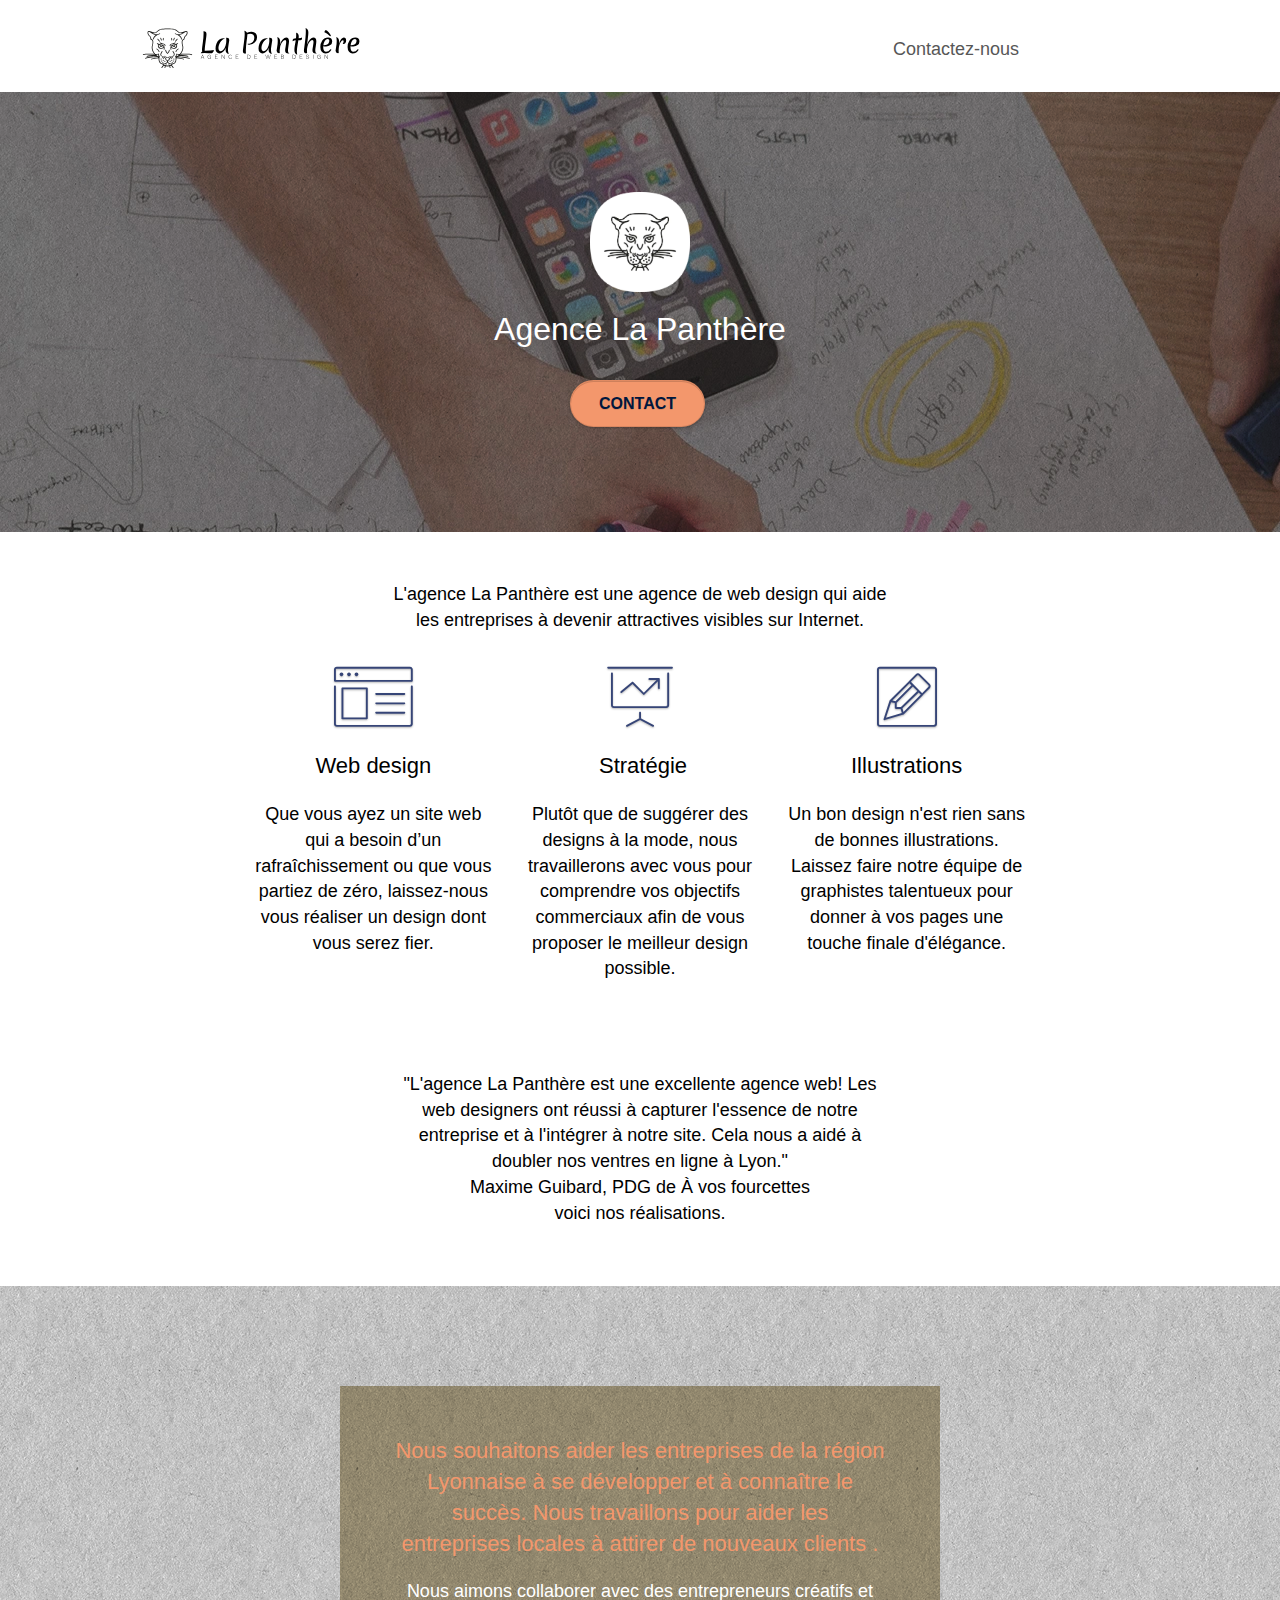
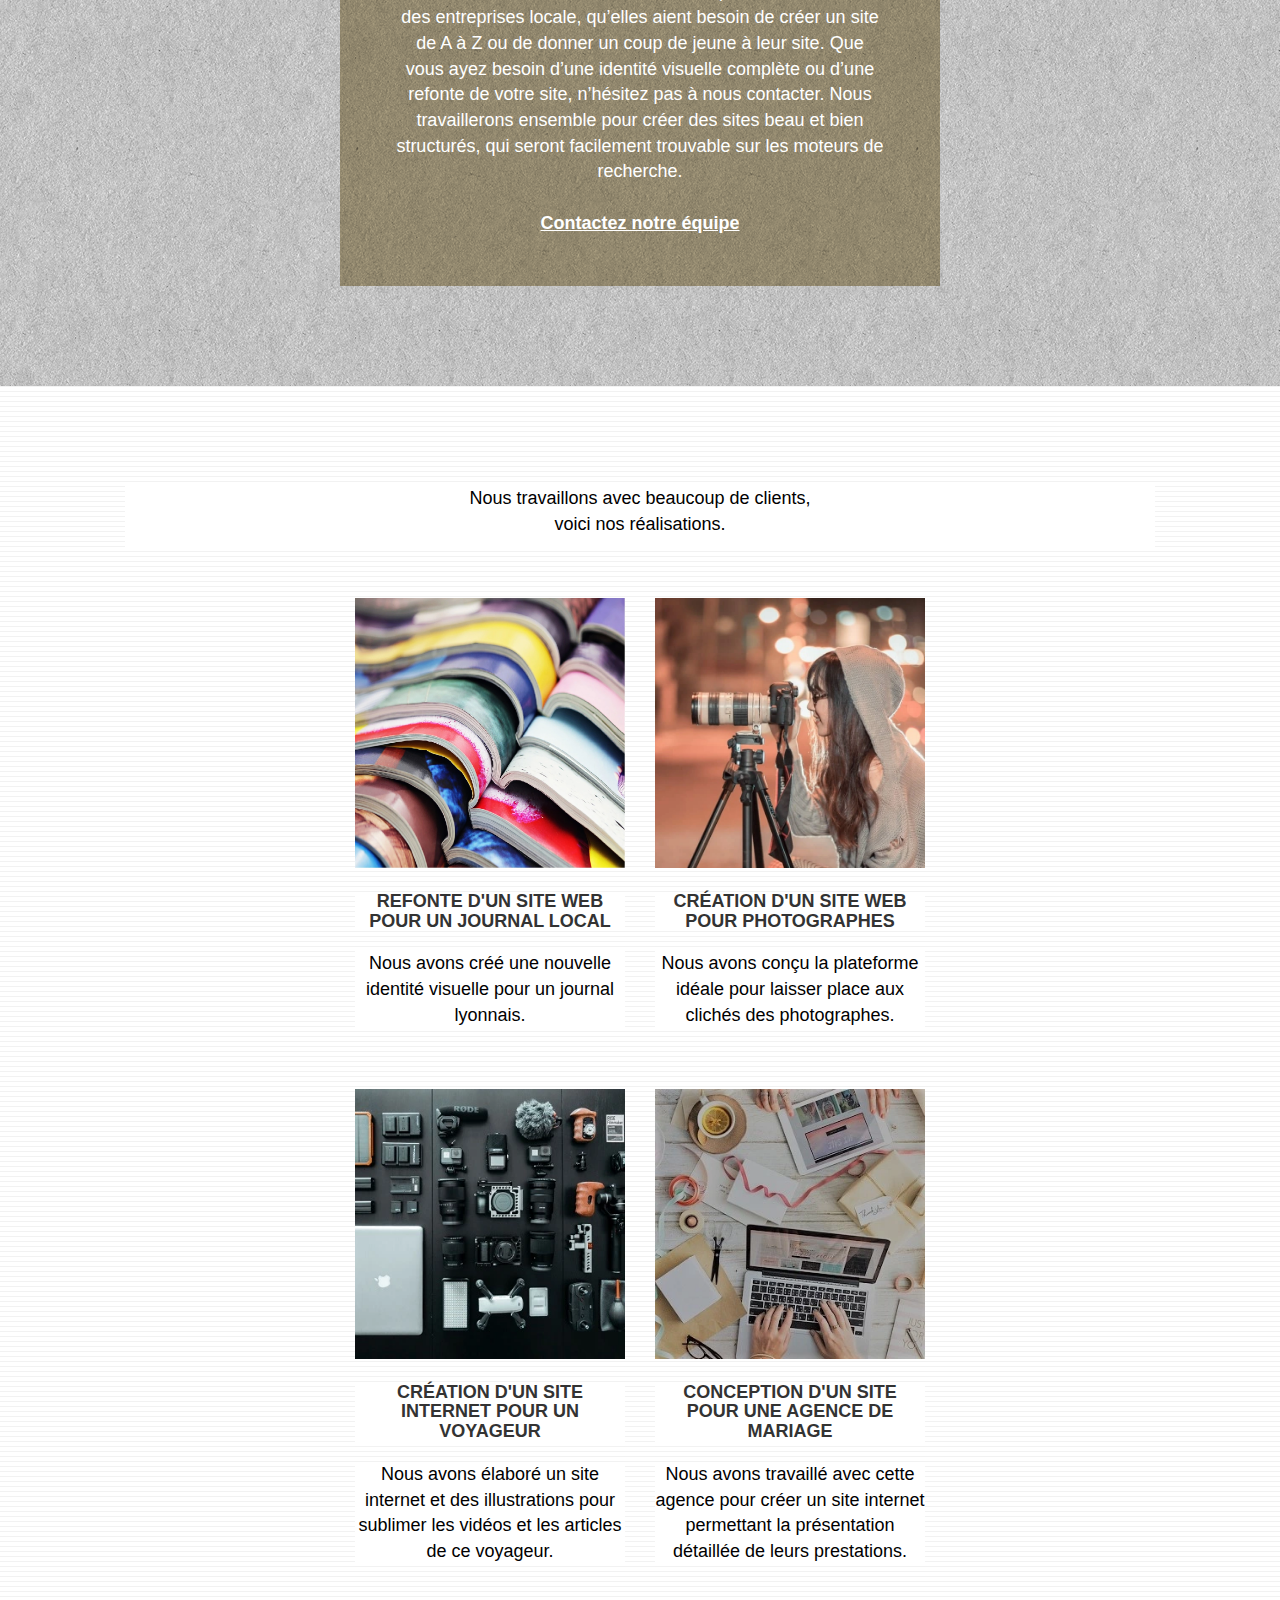
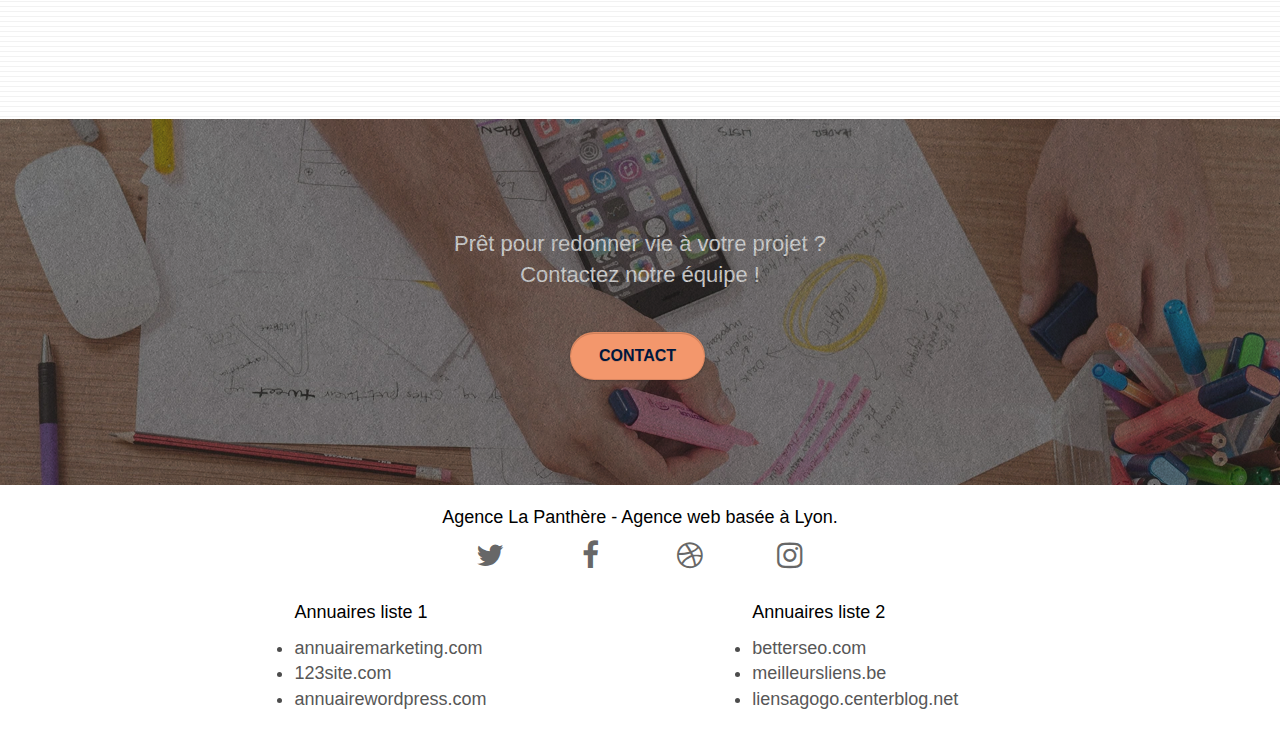
<file: index.html>
<!doctype html>
<html lang=fr>

<head>
	<meta charset=utf-8>
	<meta name=keywords
		content="agence web Lyon,agence création site web, agence web design Lyon,agence webdesign, agence seo Lyon,référencement naturel Lyon,référencement google Lyon,référencement Lyon">
	<meta name=description content="Agence La Panthère est une entreprise web design basée à Lyon">
	<meta name=viewport content="width=device-width, initial-scale=1.0, viewport-fit=cover">
	<link rel="shortcut icon" type=image/png href=favicon.jpg>
	<link rel="stylesheet" type="text/css" href="./css/bootstrap.min.css">
	<link rel="stylesheet" type="text/css" href="style.min.css">
	<link rel="stylesheet" type="text/css" href="./css/font-awesome.min.css">
	<link rel="stylesheet" type="text/css" href="./css/et-line.min.css">


	<script src="./js/jquery-2.1.0.js"></script>
	<script src="./js/bootstrap.js"></script>
	<script src="./js/blocs.js"></script>
	<script src="./js/jquery.touchSwipe.js" defer></script>
	<script src="./js/gmaps.js"></script>
	<title>Agence La Panthère</title>
</head>

<body>
	<div class=page-container>
		<div class="bloc bgc-white l-bloc">
			<div class="container bloc-sm">
				<nav class="navbar row">
					<div class=navbar-header>
						<a class=navbar-brand href=index.html><img src=img/agence-la-panthere-monochrome.svg
								alt="Agence La Panthère est une entreprise web design bsée à Lyon" height=40
								width=220 /></a>
						<button id="nav-toggle" type="button" class="ui-navbar-toggle navbar-toggle"
							data-toggle="collapse" data-target=".navbar-1">
							<span class="sr-only">Toggle navigation</span><span class="icon-bar"></span><span
								class="icon-bar"></span><span class="icon-bar"></span>
						</button>
					</div>
					<div class="navbar-collapse navbar-1 special-dropdown-nav">
						<ul class="site-navigation nav navbar-nav">
							<li>
								<a href=page2.html>Contactez-nous</a>
							</li>
						</ul>
					</div>
				</nav>
			</div>
		</div>
		<div class="bloc bgc-dark-slate-blue bg-banniere d-bloc bg-t-edge bloc-bg-texture texture-paper b-parallax"
			id=bloc-1-hero>
			<div class="container bloc-lg">
				<div class="row tight-width-whitespace">
					<div class=col-sm-12>
						<img src=img/logo.webp class="center-block image-resize-mode" width=100 height=100
							alt="Agence La Panthère, aEntreprise web design Lyon" />
						<h1 class="text-center hero-bloc-text tc-white">
							Agence La Panthère
						</h1>
						<div class=text-center>
							<a href=page2.html class="btn btn-lg btn-clean btn-rd cta-hero btn-atomic-tangerine"
								id=cta-hero style=color:black>Contact</a>
						</div>
					</div>
				</div>
			</div>
		</div>
		<div class="bloc bgc-white l-bloc" id=bloc-2-services>
			<div class="container bloc-md">
				<div class=row>
					<div class="col-sm-12 text-center">
						<p class=black-white-police>L'agence La Panthère est une agence de web design qui aide<br>les
							entreprises à devenir
							attractives visibles sur Internet. </p>
					</div>
				</div>
				<div class="row voffset-lg med-width-whitespace">
					<div class=col-sm-4>
						<div class=text-center>
							<span class="et-icon-browser sm-shadow icon-dark-slate-blue icons icon-lg"></span>
						</div>
						<h2 class="mg-md text-center black-white-police">
							Web design
						</h2>
						<p class="text-center black-white-police">
							Que vous ayez un site web qui a besoin d&rsquo;un rafraîchissement ou que vous partiez de
							zéro, laissez-nous vous réaliser un design dont vous serez fier.
						</p>
					</div>
					<div class=col-sm-4>
						<div class=text-center>
							<span class="et-icon-presentation sm-shadow icon-dark-slate-blue icons icon-lg"></span>
						</div>
						<h2 class="mg-md text-center black-white-police">
							&nbsp;Stratégie
						</h2>
						<p class="text-center black-white-police">
							Plutôt que de suggérer des designs à la mode, nous travaillerons avec vous pour comprendre
							vos objectifs commerciaux afin de vous proposer le meilleur design possible.<br>
						</p>
					</div>
					<div class=col-sm-4>
						<div class=text-center>
							<span class="et-icon-edit sm-shadow icon-dark-slate-blue icons icon-lg"></span>
						</div>
						<h2 class="mg-md text-center black-white-police">
							Illustrations
						</h2>
						<p class="text-center black-white-police">
							Un bon design n'est rien sans de bonnes illustrations. Laissez faire notre équipe de
							graphistes talentueux pour donner à vos pages une touche finale d'élégance.
						</p>
					</div>
				</div>
				<div class="row voffset-lg voffset">
					<div class="col-xs-12 col-md-8 col-md-offset-2 text-center black-white-police">
						<p>"L'agence La Panthère est une excellente agence web! Les<br> web designers ont réussi à
							capturer l'essence de notre<br> entreprise et à l'intégrer à notre site. Cela nous a aidé
							à<br> doubler nos ventres en ligne à Lyon."<br>Maxime Guibard, PDG de À vos
							fourcettes<br>voici nos réalisations. </p>
					</div>
				</div>
			</div>
		</div>
		<div class="bloc tc-white bgc-atomic-tangerine bg-presentation d-bloc bloc-bg-texture texture-paper b-parallax"
			id=bloc-3-what-i-do>
			<div class="container bloc-lg">
				<div class="row tight-width-whitespace black-background">
					<div class=col-sm-12>
						<h2 class="mg-md text-center" style=color:#f3976c>
							Nous souhaitons aider les entreprises de la région Lyonnaise à se développer et à connaître
							le succès. Nous travaillons pour aider les entreprises locales à attirer de nouveaux clients
							.<br>
						</h2>
						<p class=text-center style=color:white>
							Nous aimons collaborer avec des entrepreneurs créatifs et des entreprises locale, qu’elles
							aient besoin de créer un site de A à Z ou de donner un coup de jeune à leur site. Que vous
							ayez besoin d’une identité visuelle complète ou d’une refonte de votre site, n’hésitez pas à
							nous contacter. Nous travaillerons ensemble pour créer des sites beau et bien structurés,
							qui seront facilement trouvable sur les moteurs de recherche. <br><br><a
								class="ltc-white bold-link" href=page2.html>Contactez notre équipe</a><br>
						</p>
					</div>
				</div>
			</div>
		</div>
		<div class="bloc bgc-white bg-lines-h2-bg bg-repeat l-bloc" id=bloc-4-portfolio>
			<div class="container bloc-lg">
				<div class=row>
					<div class="col-sm-12 text-center black-white-police">
						<p>Nous travaillons avec beaucoup de clients,<br>voici nos réalisations. </p>
					</div>
				</div>
				<div class="row tight-width-whitespace portfolio-row">
					<div class=col-sm-6>
						<a href=# data-lightbox=img/1.webp data-gallery-id=gallery-1
							data-caption="Refonte d'un site web pour un journal local" data-frame=snapshot-lb>
							<img src=img/1.webp alt="La Panthère meilleure agence et refonte site web journal"
								class="img-responsive portfolio-thumb" /></a>
						<h3 class="mg-md text-center black-white-police">
							Refonte d'un site web pour un journal local
						</h3>
						<p class="text-center black-white-police">
							Nous avons créé une nouvelle identité visuelle pour un journal lyonnais.
						</p>
					</div>
					<div class=col-sm-6>
						<a href=# data-lightbox=img/2.webp data-gallery-id=gallery-1
							data-caption="Création d'un site web pour photographes" data-frame=snapshot-lb><img
								src=img/2.webp class="img-responsive portfolio-thumb"
								alt="La Panthère meilleure agence, Création d'un site web pour photographes" /></a>
						<h3 class="mg-md text-center black-white-police">
							Création d'un site web pour photographes
						</h3>
						<p class="text-center black-white-police">
							Nous avons conçu la plateforme idéale pour laisser place aux clichés des photographes.
						</p>
					</div>
				</div>
				<div class="row tight-width-whitespace portfolio-row">
					<div class=col-sm-6>
						<a href=# data-lightbox=img/3.webp data-gallery-id=gallery-1
							data-caption="Création d'un site internet pour un voyageur" data-frame=snapshot-lb><img
								src=img/3.webp class="img-responsive portfolio-thumb"
								alt="La Panthère meilleure agence, Création d'un site web pour voyageur" /></a>
						<h3 class="mg-md text-center black-white-police">
							Création d'un site internet pour un voyageur
						</h3>
						<p class="text-center black-white-police">
							Nous avons élaboré un site internet et des illustrations pour sublimer les vidéos et les
							articles de ce voyageur.
						</p>
					</div>
					<div class=col-sm-6>
						<a href=# data-lightbox=img/4.webp data-gallery-id=gallery-1
							data-caption="Conception d'un site pour une agence de mariage" data-frame=snapshot-lb><img
								src=img/4.webp class="img-responsive portfolio-thumb"
								alt="La Panthère meilleure agence, Création d'un site web pour agence de mariage" /></a>
						<h3 class="mg-md text-center black-white-police">
							Conception d'un site pour une agence de mariage
						</h3>
						<p class="text-center black-white-police">
							Nous avons travaillé avec cette agence pour créer un site internet permettant la
							présentation détaillée de leurs prestations.
						</p>
					</div>
				</div>
			</div>
		</div>
		<div class="bloc bgc-dark-slate-blue bg-banniere d-bloc bloc-bg-texture texture-paper" id=bloc-5-cta>
			<div class="container bloc-lg">
				<div class=row>
					<h2 class="mg-md text-center" style=color:white>
						Prêt pour redonner vie à votre projet ?<br>Contactez notre équipe !
					</h2>
					<div class="col-sm-12 text-center">
						<a href=page2.html class="btn btn-atomic-tangerine btn-clean btn-rd btn-lg cta-hero"
							style=color:black>Contact</a>
					</div>
				</div>
			</div>
		</div>
		<div class="bloc bgc-atomic-tangerine d-bloc" id=bloc-8>
			<div class="container bloc-sm">
				<div class=row>
					<div class=col-sm-12>
						<p class=text-center style=color:black>
							Agence La Panthère - Agence web basée à Lyon.<br>
						</p>
						<div class="row row-no-gutters social">
							<div class=col-sm-3>
								<div class=text-center>
									<a href=https://twitter.com aria-label="Go to Facebook Page">
										<i class="fa fa-twitter icon-md" aria-hidden=true></i>
									</a>
								</div>
							</div>
							<div class=col-sm-3>
								<div class=text-center>
									<a href=https://facebook.com aria-label="Go to Facebook Page">
										<i class="fa fa-facebook icon-md" aria-hidden=true></i>
									</a>
								</div>
							</div>
							<div class=col-sm-3>
								<div class=text-center>
									<a href=https://dribbble.com aria-label="Go to Facebook Page">
										<i class="fa fa-dribbble icon-md" aria-hidden=true></i>
									</a>
								</div>
							</div>
							<div class=col-sm-3>
								<div class=text-center>
									<a href=https://www.instagram.com aria-label="Go to Facebook Page">
										<i class="fa fa-instagram icon-md icon-md" aria-hidden=true></i>
									</a>
								</div>
							</div>
						</div>
						<br>
						<div class="row centre_element">
							<div class=col-sm-4>
								<div class="annuaire"> Annuaires liste 1<br></div>
								<ul>
									<li><a href=https://www.annuairemarketing.com
											class=black-white-police>annuairemarketing.com</a></li>
									<li><a href=https://www.123siteweb.fr class=black-white-police>123site.com</a></li>
									<li><a href=https://wordpress.com/
											class=black-white-police>annuairewordpress.com</a></li>
								</ul>
							</div>
							<div class=col-sm-4>
								<div class="annuaire"> Annuaires liste 2<br></div>
								<ul>
									<li><a href=https://betterseo.org/ class=black-white-police>betterseo.com</a></li>
									<li><a href=https://www.meilleursliens.be/
											class=black-white-police>meilleursliens.be</a></li>
									<li><a href=http://liensagogo.centerblog.net/
											class=black-white-police>liensagogo.centerblog.net</a></li>
								</ul>
							</div>
						</div>
					</div>
				</div>
			</div>
		</div>
	</div>
</body>

</html>
</file>
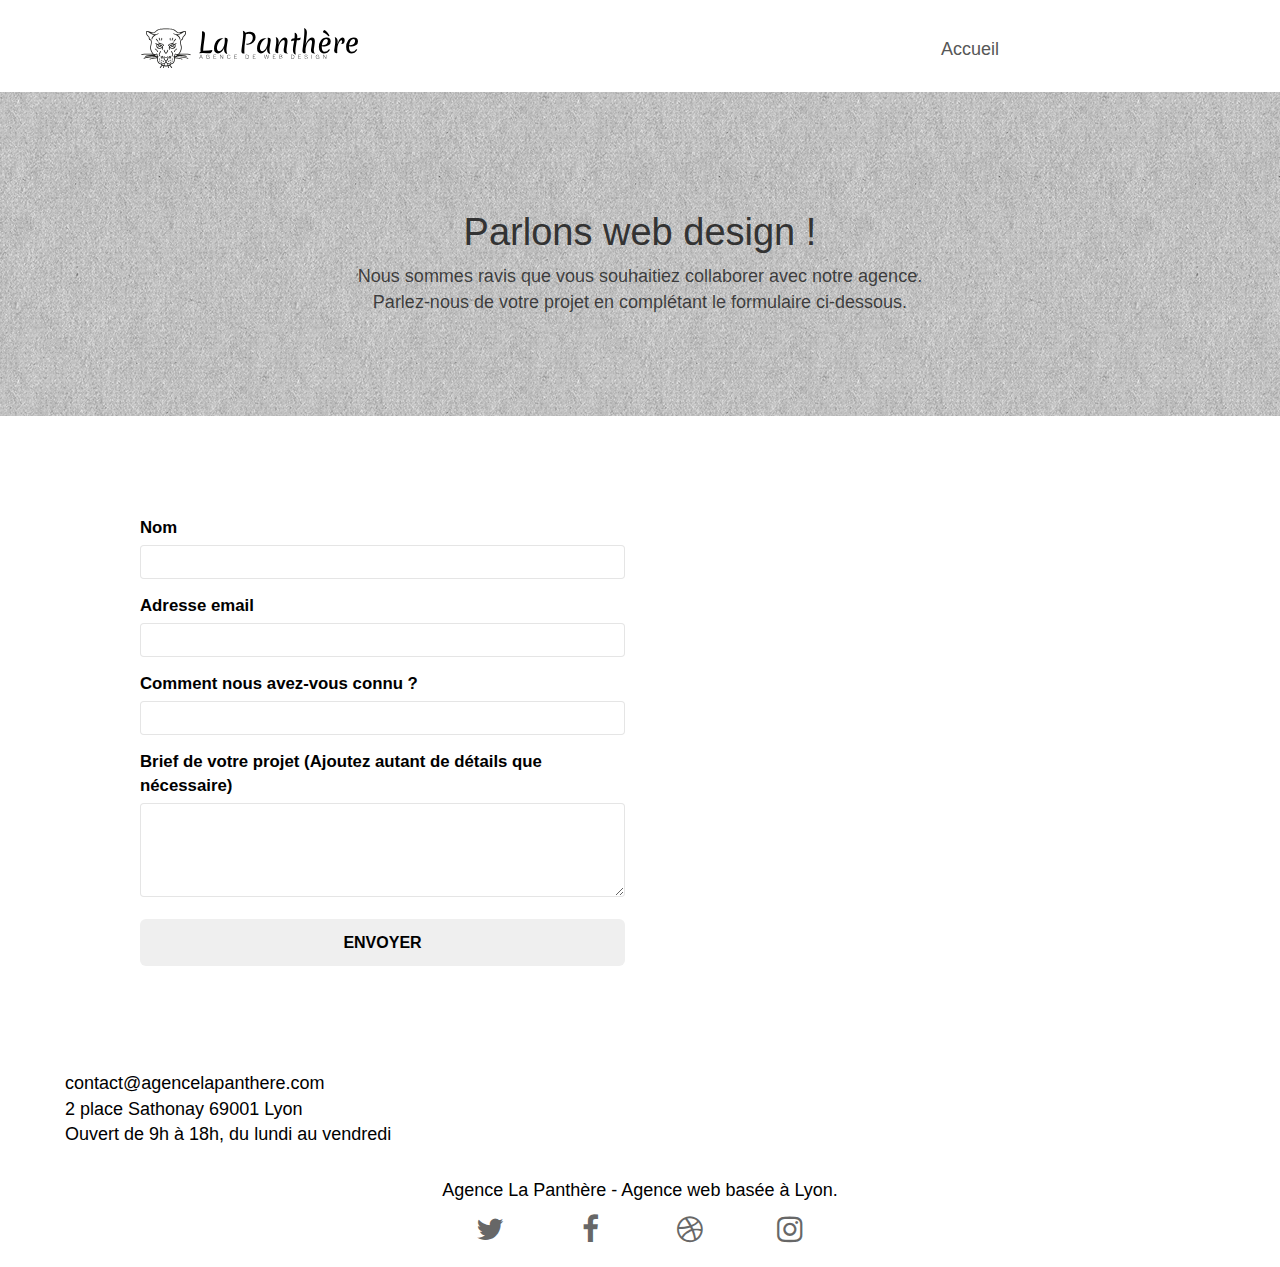
<file: page2.html>
<!doctype html>
<html lang=fr>

<head>
	<meta charset=utf-8>
	<meta name=keywords
		content="agence web Lyon,agence création site web, agence web design Lyon,agence webdesign, agence seo Lyon,référencement naturel Lyon,référencement google Lyon,référencement Lyon">
	<meta name=description content="Agence La Panthère est une entreprise web design basée à Lyon">
	<meta name=viewport content="width=device-width, initial-scale=1.0, viewport-fit=cover">
	<link rel="shortcut icon" type=image/png href=favicon.jpg>

	<link rel="stylesheet" type="text/css" href="./css/bootstrap.min.css">
	<link rel="stylesheet" type="text/css" href="style.min.css">
	<link rel="stylesheet" type="text/css" href="./css/font-awesome.min.css">
	<link rel="stylesheet" type="text/css" href="./css/et-line.min.css">


	<script src="./js/jquery-2.1.0.js"></script>
	<script src="./js/bootstrap.js"></script>
	<script src="./js/blocs.js"></script>
	<script src="./js/jquery.touchSwipe.js" defer></script>
	<script src="./js/gmaps.js"></script>

	<title>Agence La Panthère Contact</title>
</head>

<body>
	<div class=page-container>
		<!-- bloc-0 -->
		<div class="bloc bgc-white l-bloc " id="bloc-0">
			<div class="container bloc-sm">
				<nav class="navbar row">
					<div class="navbar-header">
						<a class="navbar-brand" href="index.html"><img src="img/agence-la-panthere-monochrome.svg"
								alt="atlanta web design logo" height="40" /></a>
						<button id="nav-toggle" type="button" class="ui-navbar-toggle navbar-toggle"
							data-toggle="collapse" data-target=".navbar-1">
							<span class="sr-only">Toggle navigation</span><span class="icon-bar"></span><span
								class="icon-bar"></span><span class="icon-bar"></span>
						</button>
					</div>
					<div class="collapse navbar-collapse navbar-1 special-dropdown-nav">
						<ul class="site-navigation nav navbar-nav">
							<li>
								<a href="index.html">Accueil</a>
							</li>
							<li>
						</ul>
					</div>
				</nav>
			</div>
		</div>
		<div class="bloc bg-dots-bg bg-repeat bgc-atomic-tangerine d-bloc bloc-bg-texture texture-paper" id=bloc-6>
			<div class="container bloc-lg">
				<div class=row>
					<div class=col-sm-12>
						<h1 class="text-center hero-bloc-text">
							Parlons web design !
						</h1>
						<p class="text-center mg-lg tight-width-whitespace">
							Nous sommes ravis que vous souhaitiez collaborer avec notre agence.<br>
							Parlez-nous de votre projet en complétant le formulaire ci-dessous.
						</p>
					</div>
				</div>
			</div>
		</div>
		<div class="bloc bgc-white l-bloc" id=bloc-7>
			<div class="container bloc-lg">
				<div class=row>
					<div class=col-sm-6>
						<form id=form_1 novalidate data-success-msg="Your message has been sent."
							data-fail-msg="Sorry it seems that our mail server is not responding, Sorry for the inconvenience!">
							<div class=form-group>
								<label class=black-white-police for=name>
									Nom
								</label>
								<input id=name class=form-control required />
							</div>
							<div class=form-group>
								<label class=black-white-police for=email>
									Adresse email
								</label>
								<input id=email class=form-control type=email required />
							</div>
							<div class=form-group>
								<label class=black-white-police for=input_504>
									Comment nous avez-vous connu ?
								</label>
								<input class=form-control type=email required id=input_504 />
							</div>
							<div class=form-group>
								<label class=black-white-police for=message>
									Brief de votre projet (Ajoutez autant de détails que nécessaire)<br>
								</label><textarea id=message class=form-control rows=4 cols=50 required></textarea>
							</div>
							<button class="bloc-button btn btn-lg btn-block cta-hero" type=submit style=color:black>
								Envoyer
							</button>
						</form>
					</div>
				</div>
			</div>
			<div class=col-sm-6>
				<p class=black-white-police>
					contact@agencelapanthere.com<br>2 place Sathonay 69001 Lyon<br>Ouvert de 9h à 18h, du lundi au
					vendredi<br>
				</p>
			</div>
		</div>
		<a href="javascript:;" class="bloc-button btn btn-d scrollToTop" onclick="scrollToTarget('1')"
			aria-label="Go to top"><span class="fa fa-chevron-up"></span></a>
		<div class="bloc bgc-atomic-tangerine d-bloc" id=bloc-8>
			<div class="container bloc-sm">
				<div class=row>
					<div class=col-sm-12>
						<p class=text-center style=color:black>
							Agence La Panthère - Agence web basée à Lyon.<br>
						</p>
						<div class="row row-no-gutters social">
							<div class=col-sm-3>
								<div class=text-center>
									<a href=https://twitter.com aria-label="Go to Facebook Page">
										<i class="fa fa-twitter icon-md" aria-hidden=true></i>
									</a>
								</div>
							</div>
							<div class=col-sm-3>
								<div class=text-center>
									<a href=https://facebook.com aria-label="Go to Facebook Page">
										<i class="fa fa-facebook icon-md" aria-hidden=true></i>
									</a>
								</div>
							</div>
							<div class=col-sm-3>
								<div class=text-center>
									<a href=https://dribbble.com aria-label="Go to Facebook Page">
										<i class="fa fa-dribbble icon-md" aria-hidden=true></i>
									</a>
								</div>
							</div>
							<div class=col-sm-3>
								<div class=text-center>
									<a href=https://www.instagram.com aria-label="Go to Facebook Page">
										<i class="fa fa-instagram icon-md icon-md" aria-hidden=true></i>
									</a>
								</div>
							</div>
						</div>
					</div>
				</div>
			</div>
		</div>
	</div>
</body>

</html>
</file>
<file: style.min.css>
body{margin:0;padding:0;background:#FFF;overflow-x:hidden;-webkit-font-smoothing:antialiased;-moz-osx-font-smoothing:grayscale}a,button{transition:all .3s ease-in-out;outline:none!important}a:hover{text-decoration:none;cursor:pointer}#page-loading-blocs-notifaction{position:fixed;top:0;bottom:0;width:100%;z-index:100000;background:#fff url("img/pageload-spinner.gif") no-repeat center center}.bloc{width:100%;clear:both;background:50% 50% no-repeat;padding:0 50px;-webkit-background-size:cover;-moz-background-size:cover;-o-background-size:cover;background-size:cover;position:relative}.bloc .container{padding-left:0;padding-right:0}.bloc-lg{padding:100px 50px}.bloc-md{padding:50px}.bloc-sm{padding:20px 50px}.bg-center,.bg-l-edge,.bg-r-edge,.bg-t-edge,.bg-b-edge,.bg-tl-edge,.bg-bl-edge,.bg-tr-edge,.bg-br-edge,.bg-repeat{-webkit-background-size:auto!important;-moz-background-size:auto!important;-o-background-size:auto!important;background-size:auto!important}.bg-repeat{background:repeat}.bg-t-edge{background:top no-repeat}.bloc-bg-texture::before{content:"";background-size:2px 2px;position:absolute;top:0;bottom:0;left:0;right:0}.texture-paper::before{background:url("img/texture-paper.webp");background-size:280px 280px}.b-parallax{background-attachment:fixed}.d-bloc{color:rgba(0,0,0,.7);font-size:large}.d-bloc button:hover{color:rgba(0,0,0,.9)}.d-bloc .icon-round,.d-bloc .icon-square,.d-bloc .icon-rounded,.d-bloc .icon-semi-rounded-a,.d-bloc .icon-semi-rounded-b{border-color:rgba(0,0,0,.9)}.d-bloc .divider-h span{border-color:rgba(0,0,0,.2)}.d-bloc .a-btn,.d-bloc .navbar a,.d-bloc .navbar-brand,.d-bloc a .icon-sm,.d-bloc a .icon-md,.d-bloc a .icon-lg,.d-bloc a .icon-xl,.d-bloc h1 a,.d-bloc h2 a,.d-bloc h3 a,.d-bloc h4 a,.d-bloc h5 a,.d-bloc h6 a,.d-bloc p a{color:rgba(0,0,0,.6)}.d-bloc .a-btn:hover,.d-bloc .navbar a:hover,.d-bloc .navbar-brand:hover,.d-bloc a:hover .icon-sm,.d-bloc a:hover .icon-md,.d-bloc a:hover .icon-lg,.d-bloc a:hover .icon-xl,.d-bloc h1 a:hover,.d-bloc h2 a:hover,.d-bloc h3 a:hover,.d-bloc h4 a:hover,.d-bloc h5 a:hover,.d-bloc h6 a:hover,.d-bloc p a:hover{color:rgba(0,0,0,1)}.d-bloc .navbar-toggle .icon-bar{background:rgba(0,0,0,1)}.d-bloc .btn-wire,.d-bloc .btn-wire:hover{color:rgba(0,0,0,1);border-color:rgba(0,0,0,1)}.d-bloc .panel{color:rgba(0,0,0,.5)}.d-bloc .panel button:hover{color:rgba(0,0,0,.7)}.d-bloc .panel icon{border-color:rgba(0,0,0,.7)}.d-bloc .panel .divider-h span{border-color:rgba(0,0,0,.1)}.d-bloc .panel .a-btn{color:rgba(0,0,0,.6)}.d-bloc .panel .a-btn:hover{color:rgba(0,0,0,1)}.d-bloc .panel .btn-wire,.d-bloc .panel .btn-wire:hover{color:rgba(0,0,0,.7);border-color:rgba(0,0,0,.3)}.d-bloc .panel,.l-bloc{color:rgba(0,0,0,.5)}.d-bloc .panel button:hover,.l-bloc button:hover{color:rgba(0,0,0,.7)}.l-bloc .icon-round,.l-bloc .icon-square,.l-bloc .icon-rounded,.l-bloc .icon-semi-rounded-a,.l-bloc .icon-semi-rounded-b{border-color:rgba(0,0,0,.7)}.d-bloc .panel .divider-h span,.l-bloc .divider-h span{border-color:rgba(0,0,0,.1)}.d-bloc .panel .a-btn,.l-bloc .a-btn,.l-bloc .navbar a,.l-bloc .navbar-brand,.l-bloc a .icon-sm,.l-bloc a .icon-md,.l-bloc a .icon-lg,.l-bloc a .icon-xl,.l-bloc h1 a,.l-bloc h2 a,.l-bloc h3 a,.l-bloc h4 a,.l-bloc h5 a,.l-bloc h6 a,.l-bloc p a{color:rgba(0,0,0,.6)}.d-bloc .panel .a-btn:hover,.l-bloc .a-btn:hover,.l-bloc .navbar a:hover,.l-bloc .navbar-brand:hover,.l-bloc a:hover .icon-sm,.l-bloc a:hover .icon-md,.l-bloc a:hover .icon-lg,.l-bloc a:hover .icon-xl,.l-bloc h1 a:hover,.l-bloc h2 a:hover,.l-bloc h3 a:hover,.l-bloc h4 a:hover,.l-bloc h5 a:hover,.l-bloc h6 a:hover,.l-bloc p a:hover{color:rgba(0,0,0,1)}.l-bloc .navbar-toggle .icon-bar{color:rgba(0,0,0,.6)}.d-bloc .panel .btn-wire,.d-bloc .panel .btn-wire:hover,.l-bloc .btn-wire,.l-bloc .btn-wire:hover{color:rgba(0,0,0,.7);border-color:rgba(0,0,0,.3)}.voffset{margin-top:30px}.voffset-lg{margin-top:80px}.row-no-gutters{margin-right:0;margin-left:0}.row.row-no-gutters>[class^="col-"],.row.row-no-gutters>[class*=" col-"]{padding-right:0;padding-left:0}#bloc-1-hero h1{font-size:32px}.navbar{margin-bottom:0;z-index:1}.navbar-brand{height:auto;padding:3px 15px;font-size:25px;font-weight:normal;font-weight:600;line-height:44px}.navbar-brand img{max-height:200px;margin:0 5px 0 0;display:inline}.navbar-brand img[src$=svg]{min-width:100px}.nav-center .navbar-brand img{margin:0}.navbar .nav{padding-top:2px;margin-right:100px;float:right;z-index:1}.nav>li{float:left;margin-top:4px;font-size:16px}.navbar-nav .open .dropdown-menu>li>a{text-align:inherit}.nav>li a:hover,.nav>li a:focus{background:transparent}.navbar-toggle{margin:10px 10px 0 0;border:0}.navbar-toggle:hover{background:transparent!important}.navbar-toggle .icon-bar{background-color:rgba(0,0,0,.5);width:26px}.nav-invert .navbar .nav{float:left}.nav-invert .navbar-header,.nav-invert .navbar-brand{float:right;position:relative;z-index:2}@media(min-width:768px){.site-navigation{position:absolute;top:50%;right:20px;transform:translate(0,-50%);-webkit-transform:translateY(-50%)}.nav>li .dropdown-menu a,.nav>li .dropdown-menu a:hover{color:#484848}.nav-invert .site-navigation{left:0;right:0}.nav-center{text-align:center}.nav-center .navbar-header{width:100%}.nav-center .navbar-header,.nav-center .navbar-brand,.nav-center .nav>li{float:none;display:inline-block}.nav-center .site-navigation{position:relative;width:100%;right:0;margin-right:0;margin-top:20px}.nav-center.mini-nav .navbar-toggle{float:none}}.nav>li>.dropdown a{background:none!important;display:block;padding:14px 15px}.nav>li{list-style:none;margin-left:20px}nav .caret{margin:0 5px}.dropdown-menu .dropdown-menu{top:-8px;left:100%}.dropdown-menu .dropmenu-flow-right{top:100%;left:0;margin-left:-1px;border-top-left-radius:0;border-top-right-radius:0}.dropdown-menu .dropdown span{border:4px solid black;border-top-color:transparent;border-right-color:transparent;border-bottom-color:transparent;margin:6px -5px 0 0!important;float:right}.mg-md{margin-top:10px;margin-bottom:20px}.mg-lg{margin-top:10px;margin-bottom:40px}.btn{margin:0 5px 5px 0}.btn.pull-right{margin:0 0 5px 5px}.btn-d,.btn-d:hover,.btn-d:focus{color:#FFF;background:rgba(0,0,0,.3)}button{outline:none!important}.btn-rd{border-radius:40px}.btn-clean{border:1px solid rgba(0,0,0,.08);border-bottom-color:rgba(0,0,0,.1);text-shadow:0 1px 0 rgba(0,0,1,.1);box-shadow:0 1px 3px rgba(0,0,1,.25),inset 0 1px 0 0 rgba(0,0,0,.15)}.icon-md{font-size:30px!important}.icon-lg{font-size:60px!important}.sm-shadow{text-shadow:0 1px 2px rgba(0,0,0,.3)}.panel-sq,.panel-sq .panel-heading,.panel-sq .panel-footer{border-radius:0}.panel-rd{border-radius:30px}.panel-rd .panel-heading{border-radius:29px 29px 0 0}.panel-rd .panel-footer{border-radius:0 0 29px 29px}.form-control{border-color:rgba(0,0,0,.1);box-shadow:none}.scrollToTop{width:40px;height:40px;position:fixed;bottom:20px;right:20px;opacity:0;z-index:500;transition:all .3s ease-in-out}.scrollToTop span{margin-top:6px}.showScrollTop{font-size:14px;opacity:1}a[data-lightbox]{position:relative;display:block;text-align:center}a[data-lightbox]:hover::before{content:"+";font-family:"HelveticaNeue-Light","Helvetica Neue Light","Helvetica Neue",Helvetica,Arial;font-size:32px;width:50px;height:50px;margin-left:-25px;border-radius:50%;background:rgba(0,0,0,.6);color:#FFF;font-weight:100;z-index:1;position:absolute;top:50%;transform:translateY(-50%);-webkit-transform:translateY(-50%)}a[data-lightbox]:hover img{opacity:.6;-webkit-animation-fill-mode:none;animation-fill-mode:none}#lightbox-modal{display:flex;align-items:center}#lightbox-modal .modal-dialog{width:90%;max-width:900px;margin:0 auto 0}#lightbox-modal .modal-dialog img{max-height:90vh;margin:0 auto}.lightbox-caption{padding:20px;color:#FFF;background:rgba(0,0,0,.5);position:absolute;left:15px;right:15px;bottom:-14px}.close-lightbox{color:#FFF;font-size:30px;position:absolute;top:20px;right:20px;z-index:20;background:rgba(0,0,0,.5);border:0;line-height:30px;padding:0 9px 5px;opacity:.3}.close-lightbox:hover,.next-lightbox:hover,.prev-lightbox:hover{opacity:1.0;color:#FFF}.next-lightbox,.prev-lightbox{font-size:20px;color:rgba(0,0,0,.9);background:rgba(0,0,0,.5);transition:all .2s ease-in-out;position:absolute;top:45%;z-index:1;opacity:.4}.next-lightbox{padding:6px 8px 1px 13px;right:25px}.prev-lightbox{padding:6px 13px 1px 10px;left:25px}.snapshot-lb .modal-body{padding-bottom:45px}.snapshot-lb .lightbox-caption{padding:0;color:rgba(0,0,0,.5);background:0}h1,h2,h3,h4,h5,h6,p,label,.btn,.label{font-size:larger}a{font-size:18px;font-family:"helvetica";font-weight:400;color:#575757!important}.container{max-width:1000px}.hero-bloc-text{font-size:38px}.hero-bloc-text-sub{font-size:36px}.statement-bloc-text{line-height:26px;font-style:italic;font-size:20px;text-align:center;font-weight:lighter;max-width:520px;margin:auto auto auto auto}p{font-size:11px}.tight-width-whitespace{max-width:600px;margin:auto auto auto auto}.h1{font-size:20px;font-family:"Open Sans"}.cta-hero{margin-top:22px;color:yellow;text-transform:uppercase;padding:12px 28px 12px 28px;font-size:16px;font-weight:700}.social{max-width:400px;margin:auto auto auto auto;display:flex;justify-content:space-between;flex-direction:row}h2{font-size:22px;line-height:1.4em}h3{font-size:18px;text-transform:uppercase;font-weight:700;color:#333333!important}.med-width-whitespace{max-width:800px;margin:auto auto auto auto;box-shadow:0 0 0 #000}h1{color:#333333!important}h4{color:#333333!important}.icons{margin-bottom:14px;margin-top:24px}.white{color:#FFFFFF!important}.portfolio-thumb{margin-bottom:24px;width:100%;height:100%}.portfolio-row{margin-bottom:44px;margin-top:50px}.avatar{box-shadow:0 4px 9px rgba(0,0,0,0.3)}.black-background{background-color:rgba(165,147,99,0.7);padding:40px 40px 40px 40px}.bold-link{font-weight:900;text-decoration:underline!important}.bgc-white{background-color:#fff}.bgc-dark-slate-blue{background-color:#364577}.bgc-atomic-tangerine{background-color:white}.tc-white{color:white!important}.btn-atomic-tangerine{background:#f3976c;color:#00173D!important}.btn-atomic-tangerine:hover{background:#c27956!important;color:#00173D!important}p{font-size:large}.ltc-white{color:#FFFFFF!important}.ltc-white:hover{color:#cccccc!important}.ltc-atomic-tangerine{color:#F3976C!important}.ltc-atomic-tangerine:hover{color:#c27956!important}.icon-dark-slate-blue{color:#364577!important;border-color:#364577!important}.bg-dots-bg{background-image:url("img/dots-bg.png")}.bg-lines-h2-bg{background-image:url("img/lines-h2-bg.png")}.bg-banniere{background-image:url("img/agence-la-panthere.webp")}.bg-presentation{background-image:url("img/image-de-presentation.webp")}@media(max-width:1024px){.bloc{padding-left:20px;padding-right:20px}.bloc.full-width-bloc,.bloc-tile-2.full-width-bloc .container,.bloc-tile-3.full-width-bloc .container,.bloc-tile-4.full-width-bloc .container{padding-left:0;padding-right:0}}@media(max-width:992px) and (min-width:768px){.navbar .nav{max-width:80%}.nav-center.navbar .nav{max-width:100%}}@media only screen and (min-width:768px) and (max-width:1024px) and (orientation:landscape){.b-parallax{background-attachment:scroll}}@media only screen and (min-width:1024px) and (max-width:1366px) and (-webkit-min-device-pixel-ratio:1.5){.b-parallax{background-attachment:scroll}}@media(max-width:991px){.container{width:100%}.b-parallax{background-attachment:scroll}.page-container,#hero-bloc{overflow-x:hidden;position:relative}.bloc{padding-left:10px;padding-right:10px}.bloc-group,.bloc-group .bloc{display:block;width:100%}.bloc-fill-screen .fill-bloc-top-edge,.bloc-fill-screen .fill-bloc-bottom-edge{padding:0 20px;padding-left:20px;padding-right:20px}}@media(max-width:767px){.page-container{overflow-x:hidden;position:relative}h1,h2,h3,h4,h5,h6,p,#disqus_thread{padding-left:10px!important;padding-right:10px!important}.b-parallax{background-attachment:scroll}.navbar .nav{padding-top:0;float:none!important}.navbar.row{justify-content:space-between;margin-left:0;margin-right:0}.site-navigation{position:inherit;transform:none;-webkit-transform:none;-ms-transform:none}.nav>li{margin-top:0;text-align:left;padding-left:15px;width:100%}.nav>li:hover{background:rgba(0,0,0,.08)}.dropdown .dropdown a .caret{float:none;margin:5px 0 0 10px!important;border:4px solid black;border-bottom-color:transparent;border-right-color:transparent;border-left-color:transparent}#hero-bloc .navbar .nav{background:rgba(0,0,0,.8)}#hero-bloc .navbar .nav a{color:rgba(0,0,0,.6)}.hero{padding:50px 0}.hero-nav{left:-1px;right:-1px}.navbar-collapse{overflow-x:hidden;-webkit-box-shadow:none;box-shadow:none}.navbar-brand img{max-height:40px;width:auto}.nav-invert .navbar-header{float:none;width:100%}.nav-invert .navbar-toggle{float:left;margin-left:10px}.bloc{padding-left:0;padding-right:0}.bloc-xxl,.bloc-xl,.bloc-lg{padding:40px 0}.bloc-sm,.bloc-md{padding-left:0;padding-right:0}.bloc-tile-2 .container,.bloc-tile-3 .container,.bloc-tile-4 .container,.bloc-fill-screen .fill-bloc-top-edge,.bloc-fill-screen .fill-bloc-bottom-edge{padding-left:0;padding-right:0}.a-block{padding:0 10px}.btn-dwn{display:none}.voffset{margin-top:5px}.voffset-md{margin-top:20px}.voffset-lg{margin-top:30px}form{padding:5px}.close-lightbox{display:inline-block}.blocsapp-device-iphone5{background-size:216px 425px;padding-top:60px;width:216px;height:425px}.blocsapp-device-iphone5 img{width:180px;height:320px}}@media(max-width:400px){.bloc{padding-left:0;padding-right:0}}@media(max-width:767px){.bloc-mob-center-text{text-align:center}.centre_element{display:flex;flex-direction:column;justify-content:space-between}}.hiddenText{position:absolute;left:-10000px;top:auto;width:1px;height:1px;overflow:hidden}.black-white-police{background-color:#fff;color:#000}.centre_element{display:flex;justify-content:space-between}.annuaire{padding-left:40px;padding-bottom:10px;color:black;font-weight:200;font-size:18px}
</file>
